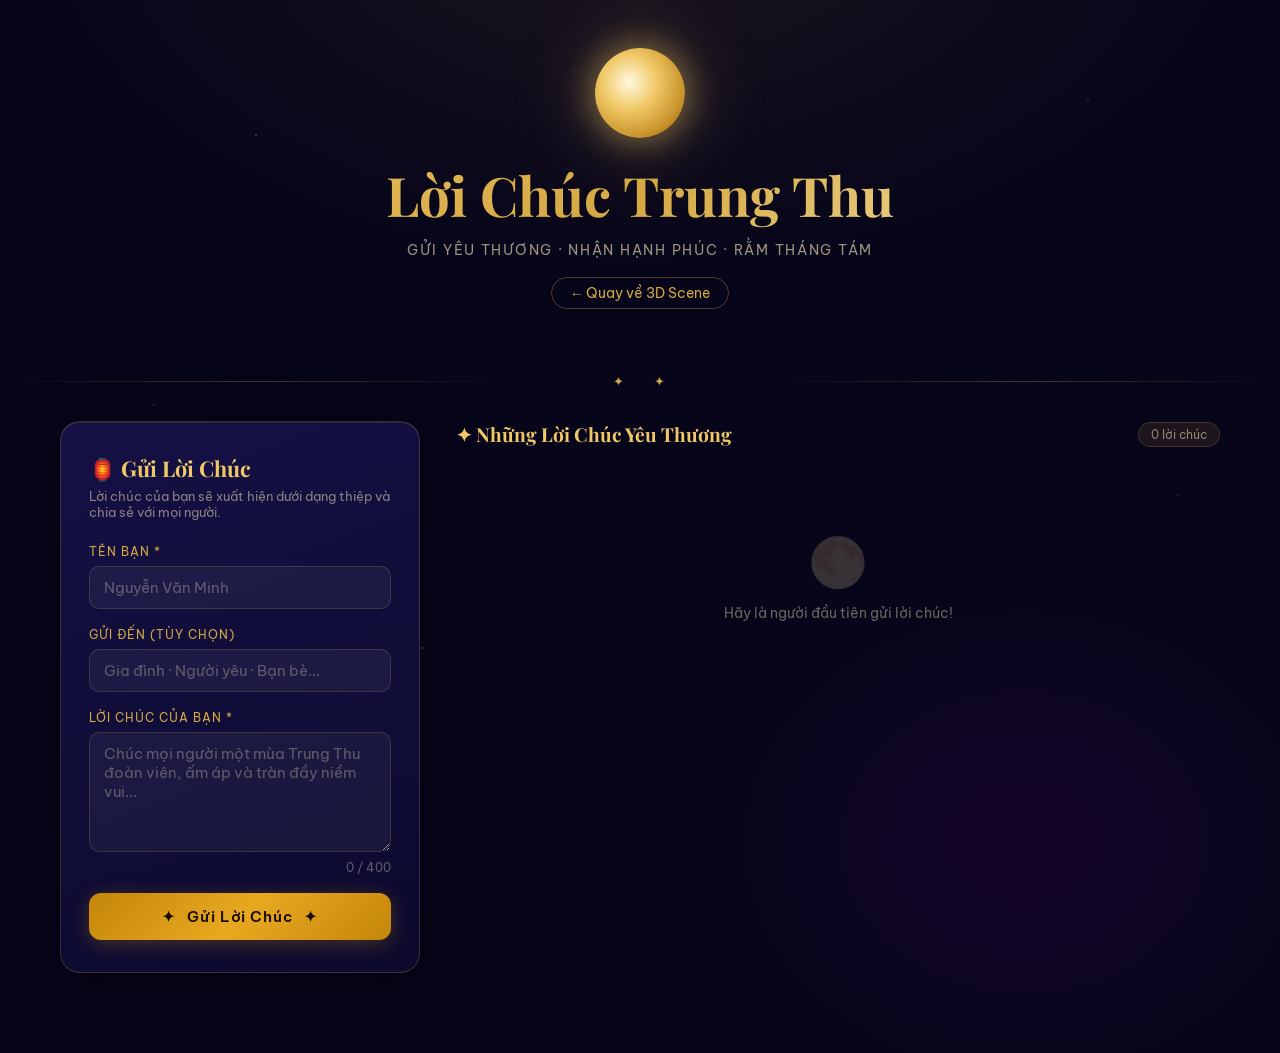
<file: wishes.html>
<!DOCTYPE html>
<html lang="vi">
<head>
  <meta charset="UTF-8" />
  <meta name="viewport" content="width=device-width, initial-scale=1.0" />
  <title>Lời Chúc Trung Thu 🏮</title>
  <meta name="description" content="Gửi lời chúc Trung Thu đến người thân yêu" />
  <link rel="preconnect" href="https://fonts.googleapis.com" />
  <link href="https://fonts.googleapis.com/css2?family=Playfair+Display:ital,wght@0,400;0,700;1,400&family=Be+Vietnam+Pro:wght@300;400;500;600&display=swap" rel="stylesheet" />
  <style>
    :root {
      --indigo-deep: #07051a; --indigo-dark: #0d0a2e; --indigo-mid: #16124a;
      --gold: #d4a843; --gold-light: #f0c866; --gold-pale: #fff3c2;
      --cream: #fdf4e7; --red-silk: #b30000;
    }
    * { margin:0; padding:0; box-sizing:border-box; }
    body {
      min-height: 100vh;
      background: var(--indigo-deep);
      background-image:
        radial-gradient(ellipse 80% 60% at 50% -10%, rgba(180,140,60,0.12) 0%, transparent 60%),
        radial-gradient(ellipse 40% 40% at 80% 80%, rgba(80,0,120,0.18) 0%, transparent 60%);
      color: var(--cream);
      font-family: 'Be Vietnam Pro', sans-serif;
      overflow-x: hidden;
    }
    .stars {
      position: fixed; inset: 0; pointer-events: none; z-index: 0;
      background-image:
        radial-gradient(1px 1px at 20% 15%, rgba(255,255,255,0.6) 0%, transparent 100%),
        radial-gradient(1px 1px at 45% 8%, rgba(255,255,255,0.5) 0%, transparent 100%),
        radial-gradient(1.5px 1.5px at 68% 22%, rgba(255,240,180,0.5) 0%, transparent 100%),
        radial-gradient(1px 1px at 85% 11%, rgba(255,255,255,0.4) 0%, transparent 100%),
        radial-gradient(1px 1px at 12% 45%, rgba(255,255,255,0.35) 0%, transparent 100%),
        radial-gradient(1px 1px at 92% 55%, rgba(255,255,255,0.4) 0%, transparent 100%),
        radial-gradient(1.5px 1.5px at 33% 72%, rgba(255,240,180,0.4) 0%, transparent 100%),
        radial-gradient(1px 1px at 77% 88%, rgba(255,255,255,0.35) 0%, transparent 100%);
    }
    .site-header { position:relative; z-index:10; text-align:center; padding: 48px 24px 32px; }
    .moon-decoration {
      width:90px; height:90px;
      background: radial-gradient(circle at 38% 38%, #fff9e0 0%, #f0c866 35%, #c8922a 70%, #7a540a 100%);
      border-radius:50%; margin: 0 auto 20px;
      box-shadow: 0 0 28px 8px rgba(240,200,102,0.35), 0 0 70px 24px rgba(240,200,102,0.12);
      animation: moonPulse 4s ease-in-out infinite;
    }
    @keyframes moonPulse {
      0%,100% { box-shadow: 0 0 28px 8px rgba(240,200,102,0.35), 0 0 70px 24px rgba(240,200,102,0.12); }
      50%      { box-shadow: 0 0 38px 14px rgba(240,200,102,0.5), 0 0 90px 36px rgba(240,200,102,0.18); }
    }
    .site-title {
      font-family: 'Playfair Display', serif;
      font-size: clamp(2rem, 6vw, 3.4rem); font-weight:700;
      background: linear-gradient(135deg, var(--gold-light), var(--gold), var(--gold-pale));
      -webkit-background-clip:text; -webkit-text-fill-color:transparent;
    }
    .site-sub { margin-top:10px; font-size:0.9rem; color:rgba(255,243,194,0.6); letter-spacing:0.12em; text-transform:uppercase; }
    .nav-link {
      display:inline-block; margin-top:18px; color:var(--gold); text-decoration:none;
      font-size:0.85rem; border:1px solid rgba(212,168,67,0.35); padding:6px 18px; border-radius:20px; transition:all 0.25s;
    }
    .nav-link:hover { background:rgba(212,168,67,0.12); }
    .gold-divider {
      text-align:center; margin:32px 0; position:relative; color:var(--gold); font-size:0.8rem; letter-spacing:0.2em;
    }
    .gold-divider::before, .gold-divider::after {
      content:''; position:absolute; top:50%; width:40%; height:1px;
      background:linear-gradient(to right, transparent, rgba(212,168,67,0.3), transparent);
    }
    .gold-divider::before{left:0;} .gold-divider::after{right:0;}
    .page-container {
      position:relative; z-index:5; max-width:1200px; margin:0 auto; padding:0 20px 80px;
      display:grid; grid-template-columns: 360px 1fr; gap:36px; align-items:start;
    }
    @media(max-width:860px){ .page-container{grid-template-columns:1fr;} }
    .form-panel {
      background: linear-gradient(160deg, rgba(22,18,74,0.92), rgba(13,10,46,0.96));
      border:1px solid rgba(212,168,67,0.22); border-radius:20px; padding:32px 28px;
      position:sticky; top:24px;
      box-shadow:0 8px 48px rgba(0,0,0,0.5), inset 0 1px 0 rgba(212,168,67,0.12);
    }
    .form-title { font-family:'Playfair Display',serif; font-size:1.35rem; color:var(--gold-light); margin-bottom:6px; }
    .form-sub { font-size:0.8rem; color:rgba(255,243,194,0.5); margin-bottom:24px; }
    .form-group { margin-bottom:18px; }
    label { display:block; font-size:0.78rem; color:var(--gold); letter-spacing:0.08em; text-transform:uppercase; margin-bottom:7px; }
    input, textarea {
      width:100%; background:rgba(255,255,255,0.05); border:1px solid rgba(212,168,67,0.2);
      border-radius:10px; color:var(--cream); font-family:'Be Vietnam Pro',sans-serif; font-size:0.92rem;
      padding:11px 14px; outline:none; transition:border-color 0.2s, background 0.2s; resize:vertical;
    }
    input:focus, textarea:focus { border-color:rgba(212,168,67,0.6); background:rgba(255,255,255,0.08); }
    input::placeholder, textarea::placeholder { color:rgba(255,243,194,0.3); }
    textarea { min-height:120px; }
    .char-count { text-align:right; font-size:0.72rem; color:rgba(255,243,194,0.35); margin-top:4px; }
    .btn-send {
      width:100%;
      background:linear-gradient(135deg, #c4860a, #e8a820, #c4860a);
      color:#1a0c00; font-family:'Be Vietnam Pro',sans-serif; font-size:0.92rem; font-weight:600;
      border:none; border-radius:12px; padding:14px; cursor:pointer; letter-spacing:0.06em;
      transition:transform 0.18s, box-shadow 0.18s;
      box-shadow:0 4px 20px rgba(200,140,20,0.3);
    }
    .btn-send:hover { transform:translateY(-2px); box-shadow:0 8px 28px rgba(200,140,20,0.45); }
    .btn-send:active { transform:translateY(0); }
    .btn-send.loading { opacity:0.7; pointer-events:none; }
    .send-success {
      display:none; background:rgba(20,120,60,0.18); border:1px solid rgba(80,200,100,0.3);
      border-radius:10px; padding:12px 16px; color:#88ffb0; font-size:0.85rem; text-align:center; margin-top:14px;
    }
    .send-success.show { display:block; animation:fadeIn 0.4s ease; }
    .gallery-panel {}
    .gallery-header { display:flex; align-items:center; justify-content:space-between; margin-bottom:24px; }
    .gallery-title { font-family:'Playfair Display',serif; font-size:1.2rem; color:var(--gold-light); }
    .wish-count {
      font-size:0.78rem; color:rgba(255,243,194,0.5); background:rgba(212,168,67,0.1);
      border:1px solid rgba(212,168,67,0.2); padding:4px 12px; border-radius:20px;
    }
    .cards-grid { display:grid; grid-template-columns:repeat(auto-fill, minmax(280px, 1fr)); gap:20px; }
    .wish-card {
      background:linear-gradient(160deg, #0f0d35 0%, #0a0824 100%);
      border:1px solid rgba(212,168,67,0.18); border-radius:16px; overflow:hidden;
      position:relative; box-shadow:0 4px 32px rgba(0,0,0,0.45);
      animation:cardIn 0.5s ease both; transition:transform 0.25s, box-shadow 0.25s;
    }
    .wish-card:hover { transform:translateY(-4px); box-shadow:0 12px 48px rgba(0,0,0,0.6); }
    @keyframes cardIn { from{opacity:0;transform:translateY(20px)} to{opacity:1;transform:translateY(0)} }
    .wish-card::before {
      content:''; position:absolute; left:0; top:0; bottom:0; width:4px;
      background:linear-gradient(to bottom, var(--red-silk), #ff4444, var(--red-silk));
    }
    .card-deco { position:absolute; top:10px; right:12px; font-size:1.1rem; opacity:0.5; }
    .card-inner { padding:22px 20px 18px 24px; }
    .card-header { display:flex; align-items:center; gap:10px; margin-bottom:14px; }
    .card-moon {
      width:32px; height:32px;
      background:radial-gradient(circle at 38% 38%, #fff8d4 0%, #eec055 50%, #a8720d 100%);
      border-radius:50%; flex-shrink:0; box-shadow:0 0 12px rgba(240,192,85,0.5);
    }
    .card-label { font-family:'Playfair Display',serif; font-size:0.9rem; color:var(--gold); font-style:italic; }
    .card-to { font-size:0.75rem; color:rgba(255,243,194,0.5); letter-spacing:0.06em; text-transform:uppercase; margin-bottom:6px; }
    .card-to span { color:var(--gold-light); font-weight:600; text-transform:none; letter-spacing:0; font-size:0.88rem; }
    .card-message {
      font-family:'Playfair Display',serif; font-size:0.95rem; line-height:1.7; color:var(--cream);
      font-style:italic; margin:10px 0 16px; border-left:2px solid rgba(212,168,67,0.25); padding-left:12px;
    }
    .card-footer { display:flex; justify-content:space-between; align-items:flex-end; border-top:1px solid rgba(212,168,67,0.1); padding-top:12px; }
    .card-from { font-size:0.8rem; color:var(--gold); font-weight:500; }
    .card-from-label { font-size:0.68rem; color:rgba(255,243,194,0.38); display:block; margin-bottom:1px; }
    .card-date { font-size:0.68rem; color:rgba(255,243,194,0.35); text-align:right; }
    .empty-state { text-align:center; padding:60px 20px; color:rgba(255,243,194,0.4); grid-column:1/-1; }
    .empty-state .icon { font-size:3rem; margin-bottom:12px; opacity:0.5; }
    .empty-state p { font-size:0.9rem; }
    @keyframes fadeIn { from{opacity:0} to{opacity:1} }
  </style>
</head>
<body>
  <div class="stars"></div>
  <header class="site-header">
    <div class="moon-decoration"></div>
    <h1 class="site-title">Lời Chúc Trung Thu</h1>
    <p class="site-sub">Gửi yêu thương · Nhận hạnh phúc · Rằm Tháng Tám</p>
    <a href="index.html" class="nav-link">← Quay về 3D Scene</a>
  </header>
  <div class="gold-divider">✦ &nbsp; &nbsp; ✦</div>
  <main class="page-container">
    <aside class="form-panel">
      <h2 class="form-title">🏮 Gửi Lời Chúc</h2>
      <p class="form-sub">Lời chúc của bạn sẽ xuất hiện dưới dạng thiệp và chia sẻ với mọi người.</p>
      <div class="form-group">
        <label for="fromInput">Tên bạn *</label>
        <input type="text" id="fromInput" placeholder="Nguyễn Văn Minh" maxlength="50" />
      </div>
      <div class="form-group">
        <label for="toInput">Gửi đến (tùy chọn)</label>
        <input type="text" id="toInput" placeholder="Gia đình · Người yêu · Bạn bè..." maxlength="60" />
      </div>
      <div class="form-group">
        <label for="msgInput">Lời chúc của bạn *</label>
        <textarea id="msgInput" placeholder="Chúc mọi người một mùa Trung Thu đoàn viên, ấm áp và tràn đầy niềm vui..." maxlength="400"></textarea>
        <div class="char-count"><span id="charCount">0</span> / 400</div>
      </div>
      <button class="btn-send" id="sendBtn" onclick="submitWish()">✦ &nbsp; Gửi Lời Chúc &nbsp; ✦</button>
      <div class="send-success" id="successMsg">🎑 Lời chúc của bạn đã được gửi thành công!</div>
    </aside>
    <section class="gallery-panel">
      <div class="gallery-header">
        <h2 class="gallery-title">✦ Những Lời Chúc Yêu Thương</h2>
        <span class="wish-count" id="wishCount">0 lời chúc</span>
      </div>
      <div class="cards-grid" id="cardsGrid">
        <div class="empty-state"><div class="icon">🌕</div><p>Hãy là người đầu tiên gửi lời chúc!</p></div>
      </div>
    </section>
  </main>

  <script type="module">
    // ── FIREBASE CONFIG — paste config của bạn vào đây ──
    // Tạo project tại: https://console.firebase.google.com → Firestore Database
    const FIREBASE_CONFIG = {
      apiKey:            "YOUR_API_KEY",
      authDomain:        "YOUR_PROJECT.firebaseapp.com",
      projectId:         "YOUR_PROJECT_ID",
      storageBucket:     "YOUR_PROJECT.appspot.com",
      messagingSenderId: "YOUR_SENDER_ID",
      appId:             "YOUR_APP_ID",
    };
    const IS_DEMO = FIREBASE_CONFIG.apiKey === "YOUR_API_KEY";
    if (IS_DEMO) { console.info("Demo mode — localStorage"); runDemo(); }
    else { runFirebase(FIREBASE_CONFIG); }

    // DEMO MODE
    function runDemo() {
      window.submitWish = function() {
        const from = document.getElementById("fromInput").value.trim();
        const to   = document.getElementById("toInput").value.trim();
        const msg  = document.getElementById("msgInput").value.trim();
        if (!from || !msg) { alert("Vui lòng điền tên và lời chúc!"); return; }
        const wish = { id: Date.now().toString(), from, to, message: msg, createdAt: { seconds: Math.floor(Date.now()/1000) } };
        const stored = JSON.parse(localStorage.getItem("wishes_demo") || "[]");
        stored.unshift(wish);
        localStorage.setItem("wishes_demo", JSON.stringify(stored.slice(0, 200)));
        document.getElementById("fromInput").value = "";
        document.getElementById("toInput").value = "";
        document.getElementById("msgInput").value = "";
        document.getElementById("charCount").textContent = "0";
        showSuccess(); renderCards(stored);
      };
      renderCards(JSON.parse(localStorage.getItem("wishes_demo") || "[]"));
    }

    // FIREBASE MODE
    async function runFirebase(config) {
      const { initializeApp } = await import("https://www.gstatic.com/firebasejs/10.13.0/firebase-app.js");
      const { getFirestore, collection, addDoc, query, orderBy, limit, onSnapshot, serverTimestamp }
        = await import("https://www.gstatic.com/firebasejs/10.13.0/firebase-firestore.js");
      const app = initializeApp(config);
      const db  = getFirestore(app);
      const col = collection(db, "wishes");
      onSnapshot(query(col, orderBy("createdAt","desc"), limit(100)), (snap) => {
        renderCards(snap.docs.map(d => ({ id: d.id, ...d.data() })));
      });
      window.submitWish = async function() {
        const from = document.getElementById("fromInput").value.trim();
        const to   = document.getElementById("toInput").value.trim();
        const msg  = document.getElementById("msgInput").value.trim();
        if (!from || !msg) { alert("Vui lòng điền tên và lời chúc!"); return; }
        const btn = document.getElementById("sendBtn");
        btn.classList.add("loading"); btn.textContent = "Đang gửi...";
        try {
          await addDoc(col, { from, to, message: msg, createdAt: serverTimestamp() });
          document.getElementById("fromInput").value = "";
          document.getElementById("toInput").value = "";
          document.getElementById("msgInput").value = "";
          document.getElementById("charCount").textContent = "0";
          showSuccess();
        } catch(e) { alert("Lỗi: " + e.message); }
        finally { btn.classList.remove("loading"); btn.innerHTML = "✦ &nbsp; Gửi Lời Chúc &nbsp; ✦"; }
      };
    }

    const ICONS = ["🌸","🌺","🪷","✨","🌙","⭐","🏮","🌼"];
    function renderCards(wishes) {
      const grid = document.getElementById("cardsGrid");
      document.getElementById("wishCount").textContent = wishes.length + " lời chúc";
      if (!wishes.length) {
        grid.innerHTML = '<div class="empty-state"><div class="icon">🌕</div><p>Hãy là người đầu tiên gửi lời chúc!</p></div>';
        return;
      }
      grid.innerHTML = wishes.map((w, i) => {
        const icon = ICONS[i % ICONS.length];
        const ts = w.createdAt?.seconds
          ? new Date(w.createdAt.seconds * 1000).toLocaleDateString("vi-VN", {day:"2-digit",month:"2-digit",year:"numeric"})
          : "Rằm Tháng Tám";
        const toHtml = w.to
          ? '<div class="card-to">Gửi đến &nbsp;<span>' + escHtml(w.to) + '</span></div>'
          : '<div class="card-to">Gửi đến &nbsp;<span>tất cả mọi người 🌏</span></div>';
        return '<article class="wish-card" style="animation-delay:' + (i*0.06) + 's"><span class="card-deco">' + icon + '</span><div class="card-inner"><div class="card-header"><div class="card-moon"></div><span class="card-label">Trung Thu 🏮</span></div>' + toHtml + '<blockquote class="card-message">&ldquo;' + escHtml(w.message) + '&rdquo;</blockquote><div class="card-footer"><div class="card-from"><span class="card-from-label">Từ</span>' + escHtml(w.from) + '</div><div class="card-date">' + ts + '</div></div></div></article>';
      }).join("");
    }

    function escHtml(s) {
      return String(s).replace(/&/g,"&amp;").replace(/</g,"&lt;").replace(/>/g,"&gt;").replace(/"/g,"&quot;").replace(/'/g,"&#39;");
    }
    function showSuccess() {
      const el = document.getElementById("successMsg");
      el.classList.add("show");
      setTimeout(() => el.classList.remove("show"), 4000);
    }
    document.getElementById("msgInput").addEventListener("input", function() {
      document.getElementById("charCount").textContent = this.value.length;
    });
    window.submitWish = window.submitWish || function(){};
  </script>
</body>
</html>
</file>
